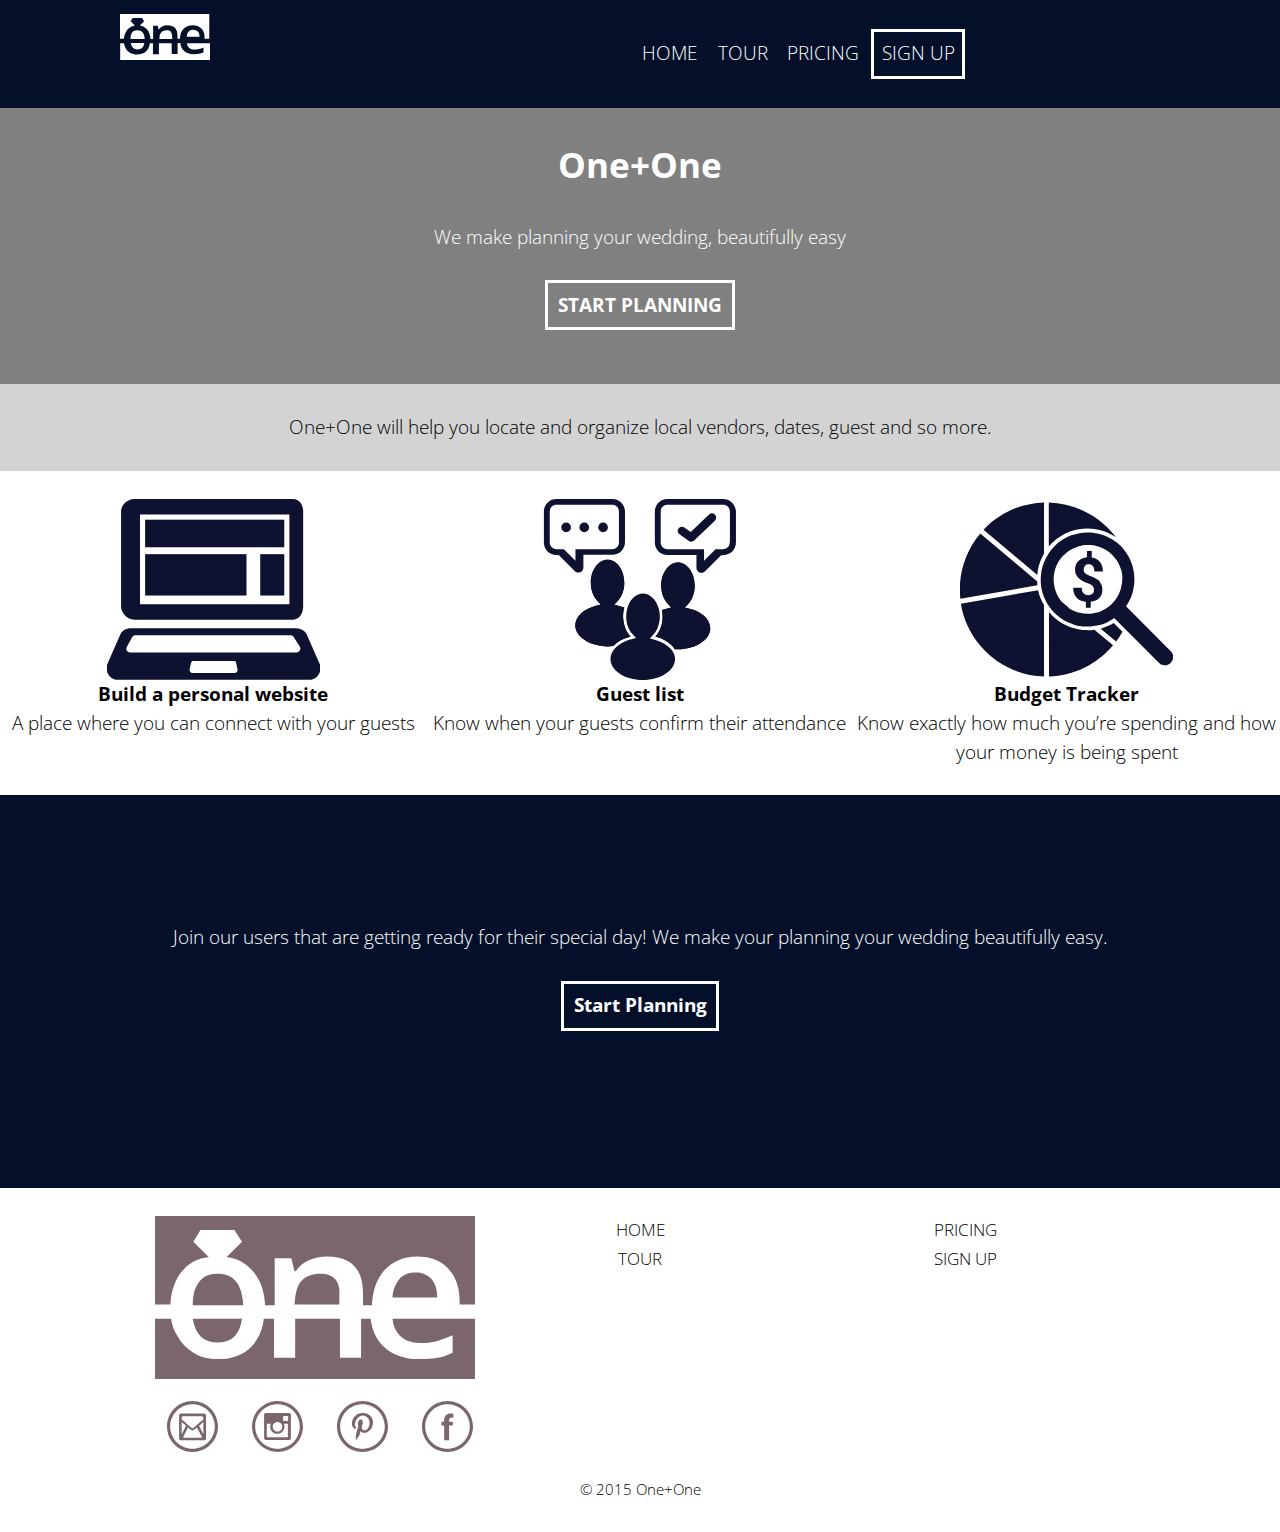
<file: index.html>
<!DOCTYPE html>
<html lang="en-ca">
<head>
	<link href="css/modules.css" rel="stylesheet">
	<link href="css/grid.css" rel="stylesheet">
	<link href="css/main.css" rel="stylesheet">
	<link href="css/type.css" rel="stylesheet">
	<link href='https://fonts.googleapis.com/css?family=Open+Sans:300,800italic,800,700italic,700,600italic,600,400italic,400,300italic' rel='stylesheet' type='text/css'>
	<link href='https://fonts.googleapis.com/css?family=Merriweather' rel='stylesheet' type='text/css'>
  <meta charset="utf-8">
  <meta name="handheldfriendly" content="true">
  <meta name="mobile" content="true">
  <meta name="handheldfriendly" content="true">
  <title>One+One</title>
 </head>
<body>

<header class="grid">

		<div class="unit xs-1 s-1-4 m-1 l-1 header-logo pad-t-1-2 middle">
			<img src="logo-icons/logo-white.svg">
		</div>


	<div class="unit xs-1 s-3-4 m-3-4 l-3-4 pad-t">
		<nav class="push list-group list-group--inline">
			<li class="gutter-1-4"><a href="index.html">Home</a></li>
			<li class="gutter-1-4"><a href="tour.html">Tour</a></li>
			<li class="gutter-1-4"><a href="pricing.html">Pricing </a></li>
			<li class="btn gutter-1-4"><a href="signup.html">Sign up</a> </li>
		</nav>
	</div>

</header>

<div class="grid banner-img">
	<div class="unit xs-1 s-1 m-1 l-1 island">
		<h1 class="">One+One</h1>
		<p>We make planning your wedding, beautifully easy</p>
		<a class="btn" href="#">START PLANNING</a>
	</div>
</div>

</div>

<div class="grid">
	<div class="unit xs-1 s-1 m-1 l-1 text-center gutter-1-2 pad-t light-grey">
		<p>One+One will help you locate and organize local vendors, dates, guest and so more.</p>
	</div>
</div>


<div class="pad-t">
<div class="grid bucket">
	<div class="unit xs-1 s-1 m-1-3 l-3">
		<img class="unit xs-1-2 center" src="logo-icons/website.svg">
		<p class="push-0 bold">Build a personal website</p>
		<p>A place where you can connect with your guests</p>
	</div>


	<div class="unit xs-1 s-1 m-1-3 l-3">
		<img class="unit xs-1-2 center" src="logo-icons/guest.svg">
		<p class="push-0 bold">Guest list</p>
		<p>Know when your guests confirm their attendance</p>
	</div>



	<div class="unit xs-1 s-1 m-1-3 l-3">
		<img class="unit xs-1-2 center" src="logo-icons/budget.svg">
		<p class="push-0 bold">Budget Tracker</p>
		<p>Know exactly how much you’re spending and how your money is being spent</p>
	</div>
</div>




<div class="grid pre-footer">
	<div class="unit xs-1 s-1 m-1 l-1">
		<p>Join our users that are getting ready for their special day! We make your planning your wedding beautifully easy.</p>
		<p class="btn">Start Planning</p>
	</div>
</div>

<div class="grid footer">
	<div class="unit xs-1 s-1 m-1 l-1">

		<div class="unit xs-1-3 s-1-4 pad-t ">
			<img src="logo-icons/logo.svg">
		</div>

		<div class="unit xs-1-4 s-1-3 m-1-4 l-1-4">
				<ul class="list-group milli pad-t">
					<li><a href="index.html">Home</li></a>
					<li><a href="tour.html">Tour</li></a>
				</ul>
		</div>

		<div class="unit xs-1-4 s-1-3 m-1-4 l-1-4">
				<ul class="list-group milli pad-t">
					<li><a href="pricing.html">Pricing</li></a>
					<li><a href="signup.html">Sign up</li></a>
				</ul>
		</div>

<div class="grid footer">
	<div class="unit xs-1 s-1 m-1 l-1-2">

		<div class="unit xs-1-4 s-1-4 m-1-4 l-1-4 island-1-2 logo ">
			<img src="logo-icons/mail.svg">
		</div>

		<div class="unit xs-1-4 s-1-4 m-1-4 l-1-4  island-1-2 logo">
			<img src="logo-icons/insta.svg">
		</div>

		<div class="unit xs-1-4 s-1-4 m-1-4 l-1-4 island-1-2 logo">
			<img src="logo-icons/pinterest.svg">
		</div>

		<div class="unit xs-1-4 s-1-4 m-1-4 l-1-4 island-1-2 logo">
			<img src="logo-icons/fb.svg">
		</div>

	</div>
</div>


<div class="grid">

	<div class="unit xs-1 s-1 m-1 l-1 copyright micro">
		<p>© 2015 One+One</p>
	</div>

</div>



</body>
</html>
</file>
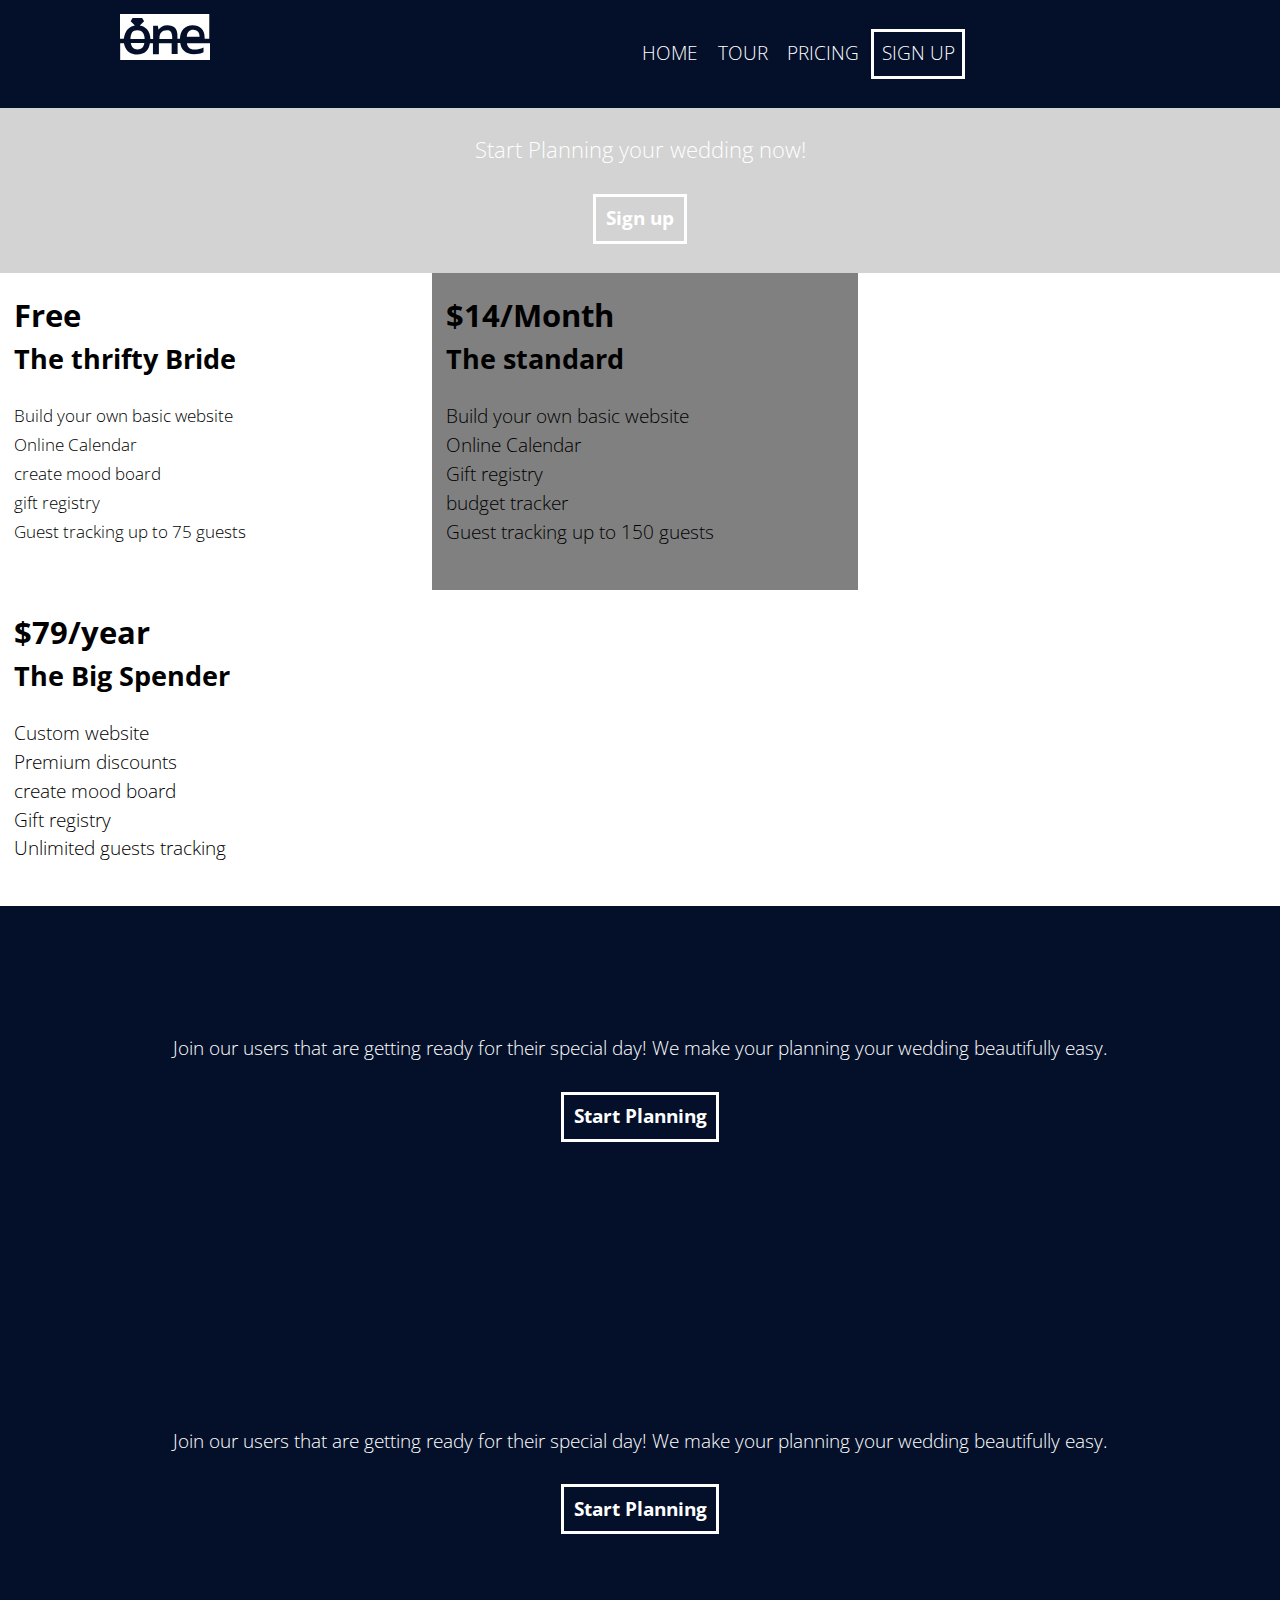
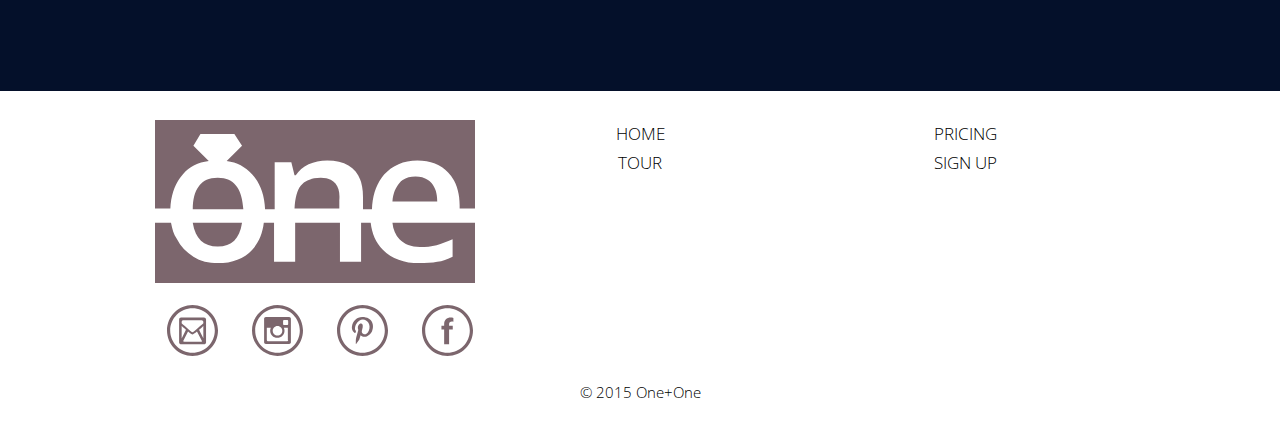
<file: pricing.html>
<!DOCTYPE html>
<html lang="en-ca">
<head>
	<link href="css/modules.css" rel="stylesheet">
	<link href="css/grid.css" rel="stylesheet">
	<link href="css/main.css" rel="stylesheet">
	<link href="css/type.css" rel="stylesheet">
	<link href='https://fonts.googleapis.com/css?family=Open+Sans:300,800italic,800,700italic,700,600italic,600,400italic,400,300italic' rel='stylesheet' type='text/css'>
	<link href='https://fonts.googleapis.com/css?family=Merriweather' rel='stylesheet' type='text/css'>
  <meta charset="utf-8">
  <meta name="handheldfriendly" content="true">
  <meta name="mobile" content="true">
  <meta name="handheldfriendly" content="true">
  <title>One+One</title>
 </head>
<body>

<header class="grid">

		<div class="unit xs-1 s-1-4 m-1 l-1 header-logo pad-t-1-2 middle">
			<img src="logo-icons/logo-white.svg">
		</div>


	<div class="unit xs-1 s-3-4 m-3-4 l-3-4 pad-t">
		<nav class="push list-group list-group--inline">
			<li class="gutter-1-4"><a href="index.html">Home</a></li>
			<li class="gutter-1-4"><a href="tour.html">Tour</a></li>
			<li class="gutter-1-4"><a href="pricing.html">Pricing </a></li>
			<li class="btn gutter-1-4"><a href="signup.html">Sign up</a> </li>
		</nav>
	</div>

</header>


<div class="grid light-grey banner-img">

	<div class="unit xs-1 s-1 m-1 l-1 pad-t">
		<p class="mega">Start Planning your wedding now!</p>
		<p class="btn">Sign up</p>
	</div>

</div>

	<div class="unit island-1-2 xs-1 s-1 m-1-3 l-1-3">

		<h2 class="push-0">Free</h2>
		<h3>The thrifty Bride</h3>

		<ul class="list-group milli">
			<li>Build your own basic website</li>
			<li>Online Calendar</li>
			<li>create mood board</li>
			<li>gift registry</li>
			<li>Guest tracking up to 75 guests</li>
		</ul>

	</div>
</div>


	<div class="unit island-1-2 xs-1 s-1 m-1-3 l-1-3 grey">

			<h2 class="push-0">$14/Month</h2>
			<h3>The standard</h3>

		<ul class="list-group">
			<li>Build your own basic website</li>
			<li>Online Calendar</li>
			<li>Gift registry</li>
			<li>budget tracker</li>
			<li>Guest tracking up to 150 guests</li>
		</ul>

	</div>
</div>


	<div class="unit island-1-2 xs-1 s-1 m-1-3 l-1-3">
		<h2 class="push-0">$79/year</h2>
		<h3>The Big Spender</h3>

		<ul class="list-group">
			<li>Custom website</li>
			<li>Premium discounts</li>
			<li>create mood board</li>
			<li>Gift registry</li>
			<li>Unlimited guests tracking</li>
		</ul>

	</div>
</div>

<div class="grid pre-footer">
	<div class="unit xs-1 s-1 m-1 l-1">
		<p>Join our users that are getting ready for their special day! We make your planning your wedding beautifully easy.</p>
		<p class="btn">Start Planning</p>
	</div>
</div>

<div class="grid pre-footer">
	<div class="unit xs-1 s-1 m-1 l-1">
		<p>Join our users that are getting ready for their special day! We make your planning your wedding beautifully easy.</p>
		<p class="btn">Start Planning</p>
	</div>
</div>

<div class="grid footer">
	<div class="unit xs-1 s-1 m-1 l-1">

		<div class="unit xs-1-3 s-1-4 pad-t ">
			<img src="logo-icons/logo.svg">
		</div>

		<div class="unit xs-1-4 s-1-3 m-1-4 l-1-4">
				<ul class="list-group milli pad-t">
					<li><a href="index.html">Home</li></a>
					<li><a href="tour.html">Tour</li></a>
				</ul>
		</div>

		<div class="unit xs-1-4 s-1-3 m-1-4 l-1-4">
				<ul class="list-group milli pad-t">
					<li><a href="pricing.html">Pricing</li></a>
					<li><a href="signup.html">Sign up</li></a>
				</ul>
		</div>

<div class="grid footer">
	<div class="unit xs-1 s-1 m-1 l-1-2">

		<div class="unit xs-1-4 s-1-4 m-1-4 l-1-4 island-1-2 logo ">
			<img src="logo-icons/mail.svg">
		</div>

		<div class="unit xs-1-4 s-1-4 m-1-4 l-1-4  island-1-2 logo">
			<img src="logo-icons/insta.svg">
		</div>

		<div class="unit xs-1-4 s-1-4 m-1-4 l-1-4 island-1-2 logo">
			<img src="logo-icons/pinterest.svg">
		</div>

		<div class="unit xs-1-4 s-1-4 m-1-4 l-1-4 island-1-2 logo">
			<img src="logo-icons/fb.svg">
		</div>

	</div>
</div>


<div class="grid">

	<div class="unit xs-1 s-1 m-1 l-1 copyright micro">
		<p>© 2015 One+One</p>
	</div>

</div>

</body>
</html>
</file>
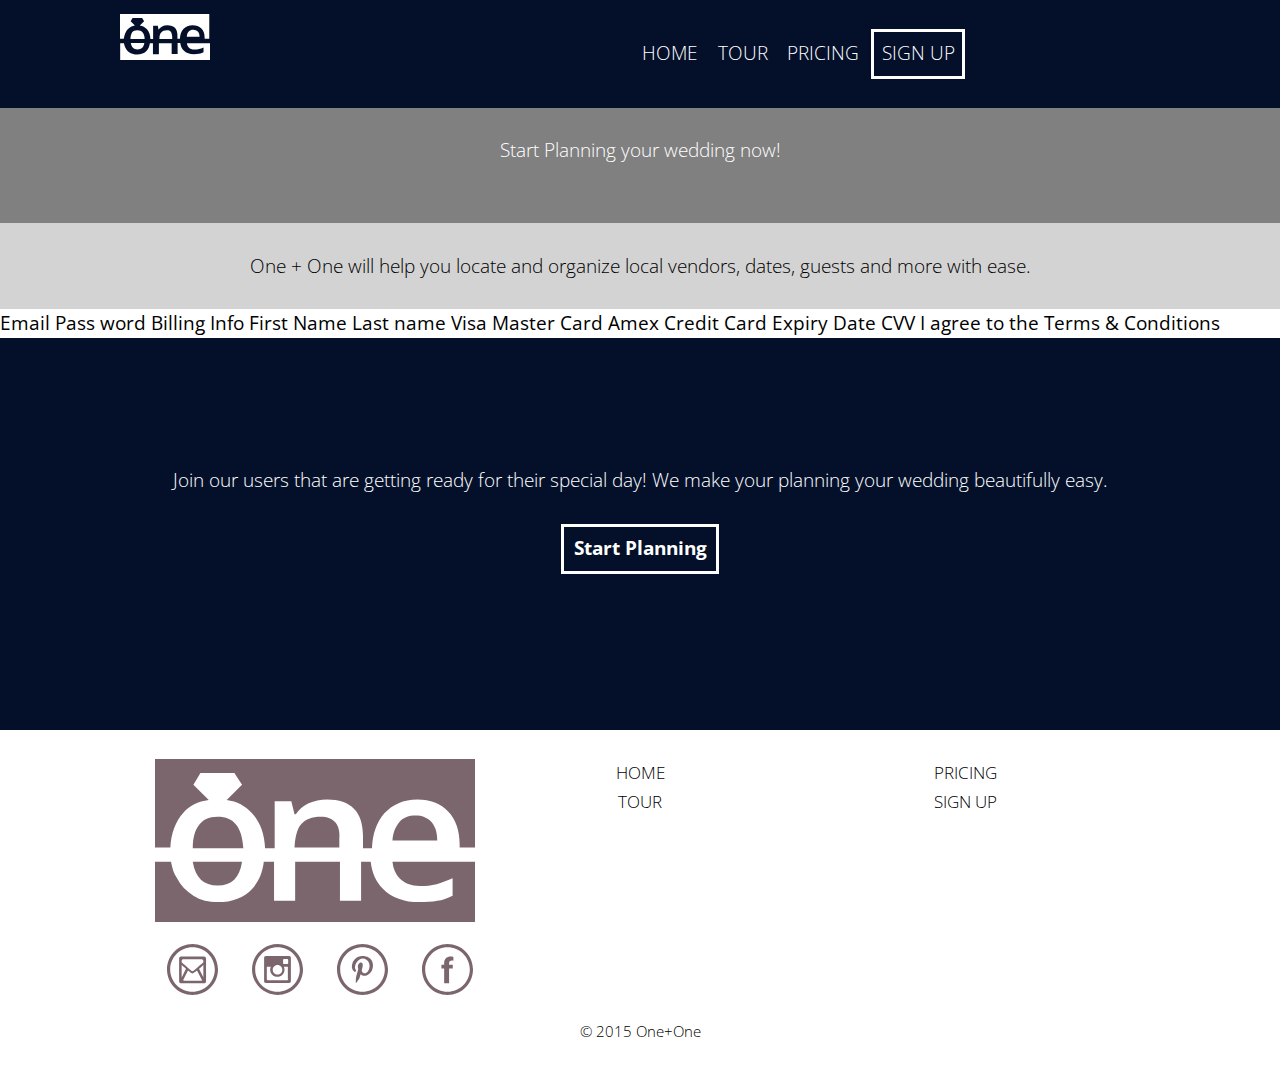
<file: signup.html>
<!DOCTYPE html>
<html lang="en-ca">
<head>
	<link href="css/modules.css" rel="stylesheet">
	<link href="css/grid.css" rel="stylesheet">
	<link href="css/main.css" rel="stylesheet">
	<link href="css/type.css" rel="stylesheet">
	<link href='https://fonts.googleapis.com/css?family=Open+Sans:300,800italic,800,700italic,700,600italic,600,400italic,400,300italic' rel='stylesheet' type='text/css'>
	<link href='https://fonts.googleapis.com/css?family=Merriweather' rel='stylesheet' type='text/css'>
  <meta charset="utf-8">
  <meta name="handheldfriendly" content="true">
  <meta name="mobile" content="true">
  <meta name="handheldfriendly" content="true">
  <title>One+One</title>
 </head>
<body>

<header class="grid">

		<div class="unit xs-1 s-1-4 m-1 l-1 header-logo pad-t-1-2 middle">
			<img src="logo-icons/logo-white.svg">
		</div>


	<div class="unit xs-1 s-3-4 m-3-4 l-3-4 pad-t">
		<nav class="push list-group list-group--inline">
			<li class="gutter-1-4"><a href="index.html">Home</a></li>
			<li class="gutter-1-4"><a href="tour.html">Tour</a></li>
			<li class="gutter-1-4"><a href="pricing.html">Pricing </a></li>
			<li class="btn gutter-1-4"><a href="signup.html">Sign up</a> </li>
		</nav>
	</div>

</header>

<div class="grid banner-img">
	<div class="unit xs-1 s-1 m-1 l-1 text-center island">
		<p>Start Planning your wedding now!</p>
	</div>
</div>

<div class="grid">
	<div class="unit xs-1 s-1 m-1 l-1 text-center gutter-1-2 pad-t light-grey">
		<p>One + One will help you locate and organize local vendors, dates, guests and more with ease.</p>
	</div>
</div>

Email
Pass word

Billing Info
First Name
Last name
Visa Master Card Amex
Credit Card
Expiry Date CVV
I agree to the Terms & Conditions



<div class="grid pre-footer">
	<div class="unit xs-1 s-1 m-1 l-1">
		<p>Join our users that are getting ready for their special day! We make your planning your wedding beautifully easy.</p>
		<p class="btn">Start Planning</p>
	</div>
</div>

<div class="grid footer">
	<div class="unit xs-1 s-1 m-1 l-1">

		<div class="unit xs-1-3 s-1-4 pad-t ">
			<img src="logo-icons/logo.svg">
		</div>

		<div class="unit xs-1-4 s-1-3 m-1-4 l-1-4">
				<ul class="list-group milli pad-t">
					<li><a href="index.html">Home</li></a>
					<li><a href="tour.html">Tour</li></a>
				</ul>
		</div>

		<div class="unit xs-1-4 s-1-3 m-1-4 l-1-4">
				<ul class="list-group milli pad-t">
					<li><a href="pricing.html">Pricing</li></a>
					<li><a href="signup.html">Sign up</li></a>
				</ul>
		</div>

<div class="grid footer">
	<div class="unit xs-1 s-1 m-1 l-1-2">

		<div class="unit xs-1-4 s-1-4 m-1-4 l-1-4 island-1-2 logo ">
			<img src="logo-icons/mail.svg">
		</div>

		<div class="unit xs-1-4 s-1-4 m-1-4 l-1-4  island-1-2 logo">
			<img src="logo-icons/insta.svg">
		</div>

		<div class="unit xs-1-4 s-1-4 m-1-4 l-1-4 island-1-2 logo">
			<img src="logo-icons/pinterest.svg">
		</div>

		<div class="unit xs-1-4 s-1-4 m-1-4 l-1-4 island-1-2 logo">
			<img src="logo-icons/fb.svg">
		</div>

	</div>
</div>


<div class="grid">

	<div class="unit xs-1 s-1 m-1 l-1 copyright micro">
		<p>© 2015 One+One</p>
	</div>

</div>

</body>
</html>
</file>
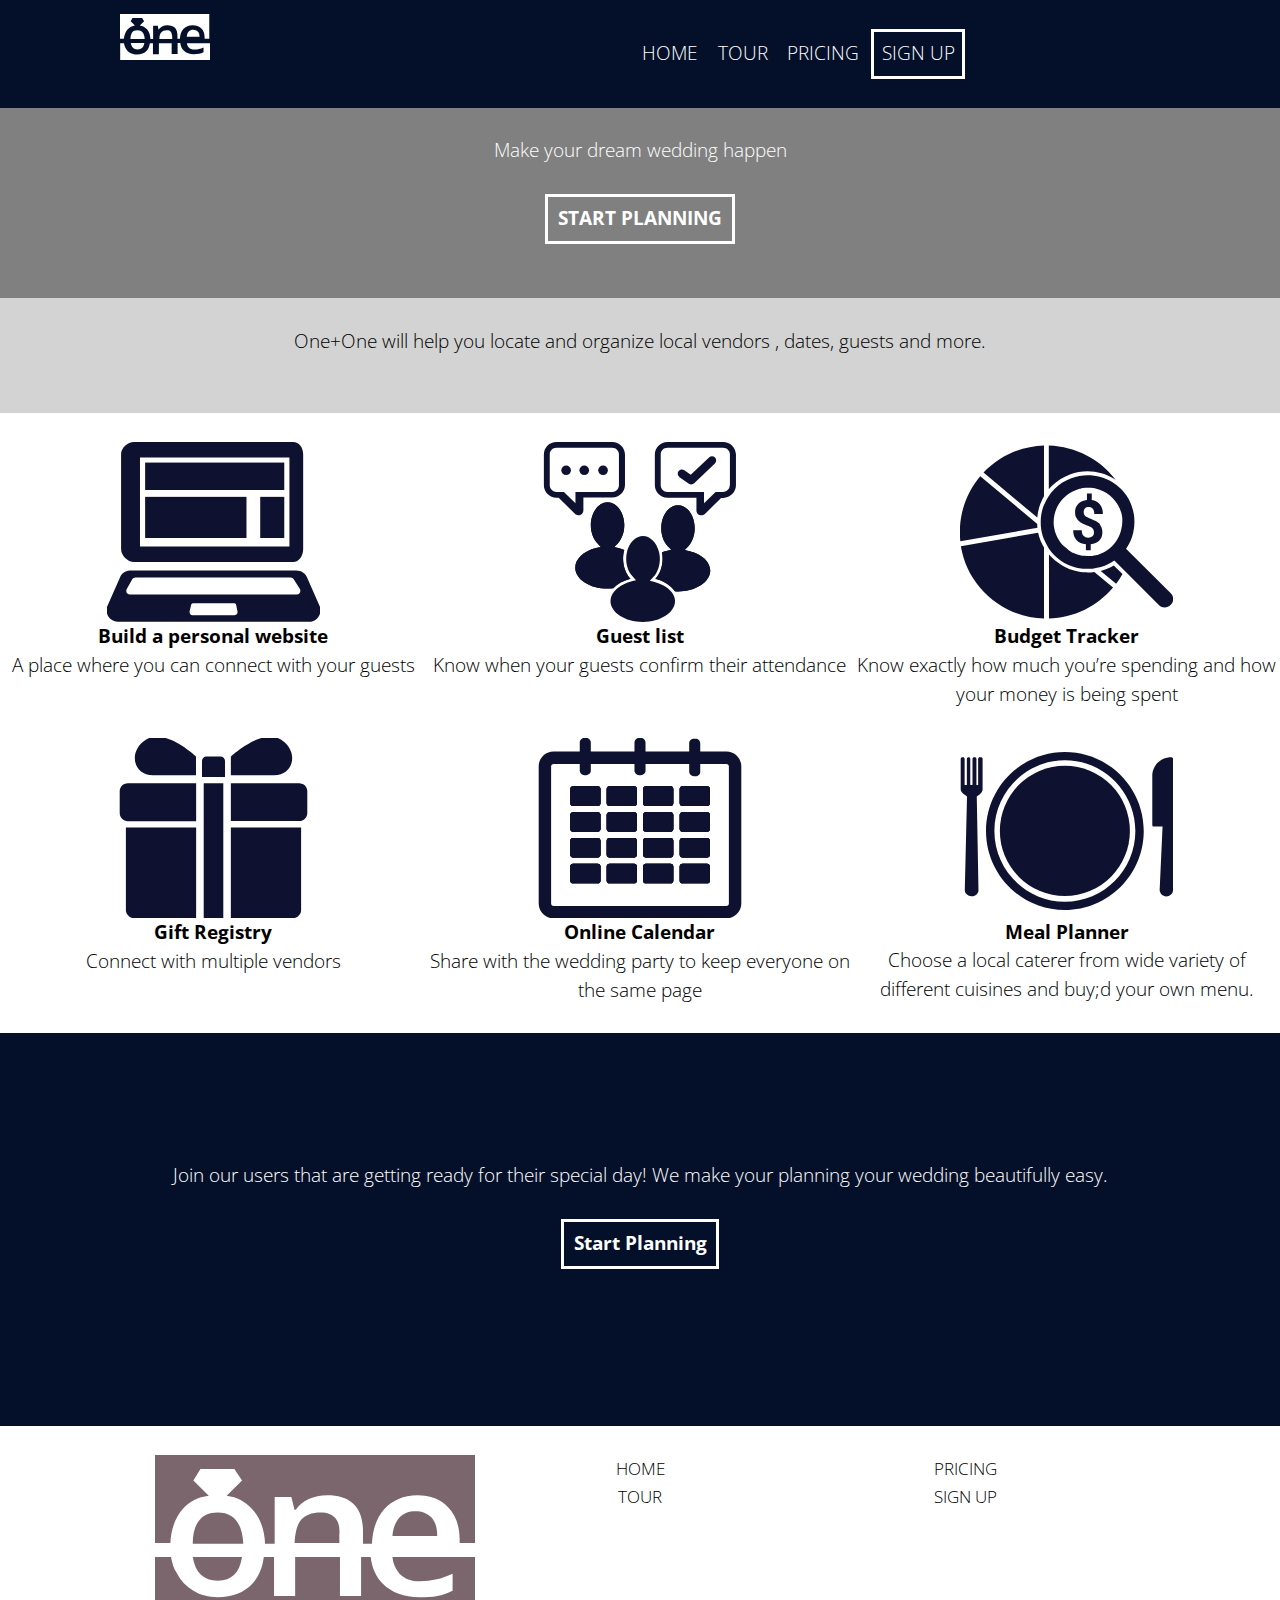
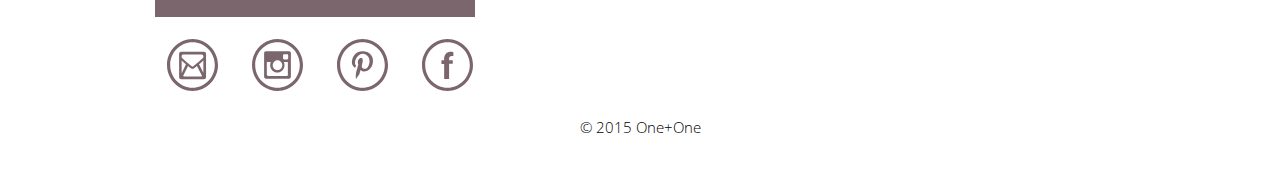
<file: tour.html>
<!DOCTYPE html>
<html lang="en-ca">
<head>
	<link href="css/modules.css" rel="stylesheet">
	<link href="css/grid.css" rel="stylesheet">
	<link href="css/main.css" rel="stylesheet">
	<link href="css/type.css" rel="stylesheet">
	<link href='https://fonts.googleapis.com/css?family=Open+Sans:300,800italic,800,700italic,700,600italic,600,400italic,400,300italic' rel='stylesheet' type='text/css'>
	<link href='https://fonts.googleapis.com/css?family=Merriweather' rel='stylesheet' type='text/css'>
  <meta charset="utf-8">
  <meta name="handheldfriendly" content="true">
  <meta name="mobile" content="true">
  <meta name="handheldfriendly" content="true">
  <title>One+One</title>
 </head>
<body>

<header class="grid">

		<div class="unit xs-1 s-1-4 m-1 l-1 header-logo pad-t-1-2 middle">
			<img src="logo-icons/logo-white.svg">
		</div>


	<div class="unit xs-1 s-3-4 m-3-4 l-3-4 pad-t">
		<nav class="push list-group list-group--inline">
			<li class="gutter-1-4"><a href="index.html">Home</a></li>
			<li class="gutter-1-4"><a href="tour.html">Tour</a></li>
			<li class="gutter-1-4"><a href="pricing.html">Pricing </a></li>
			<li class="btn gutter-1-4"><a href="signup.html">Sign up</a> </li>
		</nav>
	</div>

</header>


<div class="grid banner-img">
	<div class="unit xs-1 s-1 m-1 l-1 island">
		<p>Make your dream wedding happen</p>
		<a class="btn" href="#">START PLANNING</a>
	</div>
</div>

<div class="grid">
	<div class="unit xs-1 s-1 m-1 l-1 text-center island light-grey">
		<p>One+One will help you locate and organize local vendors , dates, guests and more. </p>
	</div>
</div>

<div class="pad-t">
<div class="grid bucket">
	<div class="unit xs-1 s-1 m-1-3 l-3">
		<img class="unit xs-1-2 center" src="logo-icons/website.svg">
		<p class="push-0 bold">Build a personal website</p>
		<p>A place where you can connect with your guests</p>
	</div>


	<div class="unit xs-1 s-1 m-1-3 l-3">
		<img class="unit xs-1-2 center" src="logo-icons/guest.svg">
		<p class="push-0 bold">Guest list</p>
		<p>Know when your guests confirm their attendance</p>
	</div>



	<div class="unit xs-1 s-1 m-1-3 l-3">
		<img class="unit xs-1-2 center" src="logo-icons/budget.svg">
		<p class="push-0 bold">Budget Tracker</p>
		<p>Know exactly how much you’re spending and how your money is being spent</p>
	</div>
</div>



<div class="grid bucket">
	<div class="unit xs-1 s-1 m-1-3 l-3">
		<img class="unit xs-1-2 center" src="logo-icons/gift.svg">
		<p class="push-0 bold">Gift Registry</p>
		<p>Connect with multiple vendors</p>
	</div>



	<div class="unit xs-1 s-1 m-1-3 l-3">
		<img class="unit xs-1-2 center" src="logo-icons/calender.svg">
		<p class="push-0 bold">Online Calendar</p>
		<p>Share with the wedding party to keep everyone on the same page</p>
	</div>



	<div class="unit xs-1 s-1 m-1-3 l-3">
		<img class="unit xs-1-2 center" src="logo-icons/meal.svg">
		<p class="push-0 bold">Meal Planner</p>
		<p>Choose a local caterer from wide variety of different cuisines and buy;d your own menu.</p>
	</div>

</div>
</div>

<div class="grid pre-footer">
	<div class="unit xs-1 s-1 m-1 l-1">
		<p>Join our users that are getting ready for their special day! We make your planning your wedding beautifully easy.</p>
		<p class="btn">Start Planning</p>
	</div>
</div>

<div class="grid footer">
	<div class="unit xs-1 s-1 m-1 l-1">

		<div class="unit xs-1-3 s-1-4 pad-t ">
			<img src="logo-icons/logo.svg">
		</div>

		<div class="unit xs-1-4 s-1-3 m-1-4 l-1-4">
				<ul class="list-group milli pad-t">
					<li><a href="index.html">Home</li></a>
					<li><a href="tour.html">Tour</li></a>
				</ul>
		</div>

		<div class="unit xs-1-4 s-1-3 m-1-4 l-1-4">
				<ul class="list-group milli pad-t">
					<li><a href="pricing.html">Pricing</li></a>
					<li><a href="signup.html">Sign up</li></a>
				</ul>
		</div>

<div class="grid footer">
	<div class="unit xs-1 s-1 m-1 l-1-2">

		<div class="unit xs-1-4 s-1-4 m-1-4 l-1-4 island-1-2 logo ">
			<img src="logo-icons/mail.svg">
		</div>

		<div class="unit xs-1-4 s-1-4 m-1-4 l-1-4  island-1-2 logo">
			<img src="logo-icons/insta.svg">
		</div>

		<div class="unit xs-1-4 s-1-4 m-1-4 l-1-4 island-1-2 logo">
			<img src="logo-icons/pinterest.svg">
		</div>

		<div class="unit xs-1-4 s-1-4 m-1-4 l-1-4 island-1-2 logo">
			<img src="logo-icons/fb.svg">
		</div>

	</div>
</div>


<div class="grid">

	<div class="unit xs-1 s-1 m-1 l-1 copyright micro">
		<p>© 2015 One+One</p>
	</div>

</div>

</body>
</html>
</file>
<file: css/modules.css>
/*!
 * Modulifier || Code released under the UNLICENSE
 * Code under other copyrights & licenses listed below.
 * http://modulifier.web-dev.tools/#responsive;images;list-group;embed;media-object;icons;hidden;positioning;buttons;forms;accessibility;print
 */

@-moz-viewport { width: device-width; scale: 1; }
@-ms-viewport { width: device-width; scale: 1; }
@-o-viewport { width: device-width; scale: 1; }
@-webkit-viewport { width: device-width; scale: 1; }
@viewport { width: device-width; scale: 1; }

html {
  box-sizing: border-box;
  -moz-text-size-adjust: 100%;
  -ms-text-size-adjust: 100%;
  -webkit-text-size-adjust: 100%;
  text-size-adjust: 100%;
}

*, *::before, *::after {
  box-sizing: inherit;
}

body {
  margin: 0;
}

article, aside, details, figcaption, figure,
footer, header, main, menu, nav, section, summary {
  display: block;
}

audio, canvas, progress, video {
  display: inline-block;
  vertical-align: baseline;
}

template {
  display: none;
}

img {
  border: 0;
}

.img-flex {
  display: block;
  width: 100%;
}

svg:not(:root) {
  overflow: hidden;
}

svg {
  fill: currentColor;
  stroke: currentColor;
}

.image-replacement, .ir {
  overflow: hidden;
  direction: ltr;
  text-align: left;
  text-indent: 100%;
  white-space: nowrap;
}

.list-group {
  padding-left: 0;
  list-style-type: none;
}

.list-group > dd {
  margin-left: 0;
}

.list-group--inline::before,
.list-group--inline::after {
  content: "";
  display: table;
}

.list-group--inline::after {
  clear: both;
}

.list-group--inline > li {
  display: inline-block;
}

.list-group--inline > dt {
  clear: left;
  float: left;
  width: 11em;
}

.list-group--inline > dd {
  float: left;
  min-width: 12em;
}

.embed {
  margin-left: 0;
  margin-right: 0;
  overflow: hidden;
  position: relative;
  width: 100%;
}

.embed--1by1 {
  padding-top: 100%; /* Square */
}

.embed--4by3 {
  padding-top: 75%; /* Traditional TV/computer screens */
}

.embed--iso216 {
  padding-top: 70.92%; /* A-standard paper sizes */
}

.embed--3by2 {
  padding-top: 66.6%; /* Classic 35 mm film & most digital photos, landscape */
}

.embed--2by3 {
  padding-top: 150%; /* Classic 35 mm film & most digital photos, portrait */
}

.embed--golden {
  padding-top: 61.8%; /* The Golden Ratio */
}

.embed--16by9 {
  padding-top: 56.25%; /* HD TV */
}

.embed--185by100 {
  padding-top: 54.05%; /* Common widescreen cinema */
}

.embed--24by10 {
  padding-top: 41.667%; /* Widescreen cinema: 2.4:1 */;
}

.embed--3by1 {
  padding-top: 33.3333%; /* Panorama photos */
}

.embed--4by1 {
  padding-top: 25%; /* Polyvision */
}

.embed__item {
  height: 100%;
  left: 0;
  position: absolute;
  top: 0;
  width: 100%;
}

.media {
  overflow: hidden;
}

.media__img {
  float: left;
}

.media__img--reversed {
  float: right;
}

.media__img--stacked {
  float: none;
}

.media__body {
  overflow: hidden;
  min-width: 12em; /* Slightly less than 200px, responsiveness built in */
}

.icon {
  display: inline-block;
  position: relative;
  background: transparent none no-repeat center center;
  background-size: contain;
  vertical-align: middle;
}

.i--16 {
  height: 16px;
  width: 16px;
}

.i--18 {
  height: 18px;
  width: 18px;
}

.i--24 {
  height: 24px;
  width: 24px;
}

.i--32 {
  height: 32px;
  width: 32px;
}

.i--48 {
  height: 48px;
  width: 48px;
}

.i--64 {
  height: 64px;
  width: 64px;
}

.icon svg {
  left: 0;
  height: 100%;
  position: absolute;
  top: 0;
  width: 100%;
}

.icon-label {
  vertical-align: middle;
}

.icon-link, .icon-link:hover {
  text-decoration: none;
}

[hidden], .hidden {
  display: none;
  visibility: hidden;
}

.visually-hidden {
  height: 1px;
  margin: -1px;
  overflow: hidden;
  padding: 0;
  position: absolute;
  width: 1px;
  border: 0;
  clip: rect(0 0 0 0);
}

.visually-hidden.focusable:active, .visually-hidden.focusable:focus {
  height: auto;
  margin: 0;
  overflow: visible;
  position: static;
  width: auto;
  clip: auto;
}

.invisible {
  visibility: hidden;
}

.truncate {
  max-width: 100%;
  overflow: hidden;
  width: 100%;
  text-overflow: ellipsis;
  white-space: nowrap;
}

.scrollable {
  max-width: 100%;
  overflow-x: auto;
  overflow-y: hidden;
  -webkit-overflow-scrolling: touch;
}

.center {
  margin-left: auto;
  margin-right: auto;
}

.clearfix::before, .clearfix::after {
  content: "";
  display: table;
}

.clearfix::after {
  clear: both;
}

.left {
  float: left;
}

.right {
  float: right;
}

.inline {
  display: inline;
}

.block {
  display: block;
}

.inline-block, .ib {
  display: inline-block;
}

.valign-top {
  vertical-align: top;
}

.valign-bottom {
  vertical-align: bottom;
}

.valign-middle {
  vertical-align: middle;
}

.fixed {
  position: fixed;
}

.relative {
  position: relative;
}

.absolute {
  position: absolute;
}

.static {
  position: static;
}

.zindex-1 {
  z-index: 1;
}

.zindex-2 {
  z-index: 2;
}

.zindex-3 {
  z-index: 3;
}

.pin-top-left, .pin-tl {
  top: 0;
  left: 0;
}

.pin-top-right, .pin-tr {
  top: 0;
  right: 0;
}

.pin-bottom-left, .pin-bl {
  bottom: 0;
  left: 0;
}

.pin-bottom-right, .pin-br {
  bottom: 0;
  right: 0;
}

.width-quarter, .w-1-4 {
  width: 25%;
}

.width-half, .w-1-2 {
  width: 50%;
}

.width-full, .w-1 {
  width: 100%;
}

.link-box {
  display: block;
  text-decoration: none;
}

.btn {
  display: inline-block;
  padding: 0.375em 0.5em 0.42em;
  border: 3px;
  border-style: solid;
  color: #fff;
  text-decoration: none;
  font-weight: 700;
}

.btn:hover {
  color: #848484;
}

.btn--light {
  background-color: #e2e2e2;
  color: #000;
}

.btn--light:hover {
  background-color: #666;
  color: #fff;
}

.btn--ghost {
  background-color: transparent;
  border: 3px solid #333;
  color: #000;
}

.btn--ghost:hover {
  border-color: #000;
}

label, .label-block {
  display: block;
  cursor: pointer;
}

input[type="checkbox"] + label,
input[type="radio"] + label,
.label-inline {
  display: inline-block;
}

/*!
 * (c) Nicolas Gallagher and Jonathan Neal of Normalize.css || MIT License
 *     https://necolas.github.io/normalize.css/
 */

button, input, optgroup, select, textarea {
  color: inherit;
  font: inherit;
  margin: 0;
}

button {
  overflow: visible;
}

button,
select {
  text-transform: none;
}

button,
html input[type="button"],
input[type="reset"],
input[type="submit"] {
  -webkit-appearance: button;
  cursor: pointer;
}

button[disabled],
html input[disabled] {
  cursor: default;
}

button::-moz-focus-inner,
input::-moz-focus-inner {
  border: 0;
  padding: 0;
}

input[type="checkbox"],
input[type="radio"] {
  padding: 0;
}

input[type="number"]::-webkit-inner-spin-button,
input[type="number"]::-webkit-outer-spin-button {
  height: auto;
}

input[type="search"] {
  -webkit-appearance: textfield;
}

input[type="search"]::-webkit-search-cancel-button,
input[type="search"]::-webkit-search-decoration {
  -webkit-appearance: none;
}

fieldset {
  border: 1px solid;
}

legend {
  border: 0;
  padding: 0;
}

textarea {
  overflow: auto;
}

optgroup {
  font-weight: bold;
}

/*! End Normalize.css code */

a:hover, a:active {
  outline: none;
}

a:focus, [tabindex="0"]:focus,
input:focus, textarea:focus, button:focus {
  outline: 3px solid #000;
  outline-offset: 3px;
}

.skip-links {
  margin: 0;
  padding: 0;
  list-style-type: none;
}

.skip-links a {
  padding: 0.5em 0.75em;
  position: absolute;
  top: -3em;
  z-index: 10000; /* To make sure they're always on top */
  background-color: #000;
  color: #fff;
  font-size: 1.125rem;
  font-weight: bold;
  text-decoration: none;
}

.skip-links a:focus {
  top: 0;
}

.print-only {
  display: none;
  visibility: hidden;
}

@media print {

  .no-print {
    display: none;
    visibility: hidden;
  }

  .print-only {
    display: block;
    visibility: visible;
  }

  /*!
   * (c) HTML5 Boilerplate || MIT License
   *     https://html5boilerplate.com/
   */

  *, *:before, *:after, *:first-letter, *:first-line {
    background: none transparent !important;
    color: #000 !important;
    box-shadow: none !important;
    text-shadow: none !important;
  }

  a, a:visited {
    text-decoration: underline;
  }

  a[href]:after {
    content: " (" attr(href) ")";
  }

  abbr[title]:after {
    content: " (" attr(title) ")";
  }

  a[href^="#"]:after,
  a[href^="javascript:"]:after {
    content: "";
  }

  pre, blockquote {
    page-break-inside: avoid;
  }

  thead {
    display: table-header-group;
  }

  tr, img {
    page-break-inside: avoid;
  }

  p, h1, h2, h3, h4, h5, h6 {
    orphans: 3;
    widows: 3;
  }

  h1, h2, h3, h4, h5, h6 {
    page-break-after: avoid;
  }

  /*! End HTML5 Boilerplate code */
}
</file>
<file: css/grid.css>
/*
  Gridifier || Code released under the UNLICENSE
  http://gridifier.web-dev.tools/#xs,4,0,0,0;s,4,25,0,0;m,4,38,1,1;l,4,60,1,1
*/

.grid {
  margin: 0;
  padding: 0;
  letter-spacing: -0.31em;
  text-rendering: optimizespeed;
  display: -webkit-flex;
  -webkit-flex-flow: row wrap;
  display: -ms-flexbox;
  -ms-flex-flow: row wrap;
  display: flex;
  flex-flow: row wrap;
}

.grid-bottom {
  -webkit-align-items: flex-end;
  -ms-align-items: flex-end;
  align-items: flex-end;
}

.grid-middle {
  -webkit-align-items: center;
  -ms-align-items: center;
  align-items: center;
}

.grid-stretch {
  -webkit-align-items: stretch;
  -ms-align-items: stretch;
  align-items: stretch;
}

.opera-only :-o-prefocus, .grid {
  word-spacing: -0.43em;
}

.unit {
  letter-spacing: normal;
  text-rendering: auto;
  vertical-align: top;
  word-spacing: normal;
  display: inline-block;
  visibility: visible;
}

.grid-bottom .unit {
  vertical-align: bottom;
}

.grid-middle .unit {
  vertical-align: middle;
}

[class*="unit-push-"],
[class*="unit-pull-"] {
  position: relative;
}

.unit-xs-hidden {
  display: none;
  visibility: hidden;
}

.unit-xs-centered {
  margin: 0 auto;
}

.unit-xs-1, .xs-1 {
  display: block;
  visibility: visible;
  width: 100%;
}

.unit-xs-1-2, .xs-1-2 {
  width: 50.0000%;
}

.unit-xs-1-3, .xs-1-3 {
  width: 33.3333%;
}

.unit-xs-2-3, .xs-2-3 {
  width: 66.6667%;
}

.unit-xs-1-4, .xs-1-4 {
  width: 25.0000%;
}

.unit-xs-3-4, .xs-3-4 {
  width: 75.0000%;
}

.unit-xs-1-2,.xs-1-2,.unit-xs-1-3,.xs-1-3,.unit-xs-2-3,.xs-2-3,.unit-xs-1-4,.xs-1-4,.unit-xs-3-4,.xs-3-4 {
  display: inline-block;
  visibility: visible;
}

@media only screen and (min-width: 25em) {

.unit-s-hidden {
  display: none;
  visibility: hidden;
}

.unit-s-centered {
  margin: 0 auto;
}

.unit-s-1, .s-1 {
  display: block;
  visibility: visible;
  width: 100%;
}

.unit-s-1-2, .s-1-2 {
  width: 50.0000%;
}

.unit-s-1-3, .s-1-3 {
  width: 33.3333%;
}

.unit-s-2-3, .s-2-3 {
  width: 66.6667%;
}

.unit-s-1-4, .s-1-4 {
  width: 25.0000%;
}

.unit-s-3-4, .s-3-4 {
  width: 75.0000%;
}

.unit-s-1-2,.s-1-2,.unit-s-1-3,.s-1-3,.unit-s-2-3,.s-2-3,.unit-s-1-4,.s-1-4,.unit-s-3-4,.s-3-4 {
  display: inline-block;
  visibility: visible;
}

}

@media only screen and (min-width: 38em) {

.unit-m-hidden {
  display: none;
  visibility: hidden;
}

.unit-m-centered {
  margin: 0 auto;
}

.unit-m-1, .m-1 {
  display: block;
  visibility: visible;
  width: 100%;
}

.unit-offset-m-0 {
  margin-left: 0;
}

.unit-push-m-0,
.unit-pull-m-0 {
  left: 0;
}

.unit-m-1-2, .m-1-2 {
  width: 50.0000%;
}

.unit-offset-m-1-2 {
  margin-left: 50.0000%;
}

.unit-push-m-1-2 {
  left: 50.0000%;
}

.unit-pull-m-1-2 {
  left: -50.0000%;
}

.unit-m-1-3, .m-1-3 {
  width: 33.3333%;
}

.unit-offset-m-1-3 {
  margin-left: 33.3333%;
}

.unit-push-m-1-3 {
  left: 33.3333%;
}

.unit-pull-m-1-3 {
  left: -33.3333%;
}

.unit-m-2-3, .m-2-3 {
  width: 66.6667%;
}

.unit-offset-m-2-3 {
  margin-left: 66.6667%;
}

.unit-push-m-2-3 {
  left: 66.6667%;
}

.unit-pull-m-2-3 {
  left: -66.6667%;
}

.unit-m-1-4, .m-1-4 {
  width: 25.0000%;
}

.unit-offset-m-1-4 {
  margin-left: 25.0000%;
}

.unit-push-m-1-4 {
  left: 25.0000%;
}

.unit-pull-m-1-4 {
  left: -25.0000%;
}

.unit-m-3-4, .m-3-4 {
  width: 75.0000%;
}

.unit-offset-m-3-4 {
  margin-left: 75.0000%;
}

.unit-push-m-3-4 {
  left: 75.0000%;
}

.unit-pull-m-3-4 {
  left: -75.0000%;
}

.unit-m-1-2,.m-1-2,.unit-m-1-3,.m-1-3,.unit-m-2-3,.m-2-3,.unit-m-1-4,.m-1-4,.unit-m-3-4,.m-3-4 {
  display: inline-block;
  visibility: visible;
}

}

@media only screen and (min-width: 60em) {

.unit-l-hidden {
  display: none;
  visibility: hidden;
}

.unit-l-centered {
  margin: 0 auto;
}

.unit-l-1, .l-1 {
  display: block;
  visibility: visible;
  width: 100%;
}

.unit-offset-l-0 {
  margin-left: 0;
}

.unit-push-l-0,
.unit-pull-l-0 {
  left: 0;
}

.unit-l-1-2, .l-1-2 {
  width: 50.0000%;
}

.unit-offset-l-1-2 {
  margin-left: 50.0000%;
}

.unit-push-l-1-2 {
  left: 50.0000%;
}

.unit-pull-l-1-2 {
  left: -50.0000%;
}

.unit-l-1-3, .l-1-3 {
  width: 33.3333%;
}

.unit-offset-l-1-3 {
  margin-left: 33.3333%;
}

.unit-push-l-1-3 {
  left: 33.3333%;
}

.unit-pull-l-1-3 {
  left: -33.3333%;
}

.unit-l-2-3, .l-2-3 {
  width: 66.6667%;
}

.unit-offset-l-2-3 {
  margin-left: 66.6667%;
}

.unit-push-l-2-3 {
  left: 66.6667%;
}

.unit-pull-l-2-3 {
  left: -66.6667%;
}

.unit-l-1-4, .l-1-4 {
  width: 25.0000%;
}

.unit-offset-l-1-4 {
  margin-left: 25.0000%;
}

.unit-push-l-1-4 {
  left: 25.0000%;
}

.unit-pull-l-1-4 {
  left: -25.0000%;
}

.unit-l-3-4, .l-3-4 {
  width: 75.0000%;
}

.unit-offset-l-3-4 {
  margin-left: 75.0000%;
}

.unit-push-l-3-4 {
  left: 75.0000%;
}

.unit-pull-l-3-4 {
  left: -75.0000%;
}

.unit-l-1-2,.l-1-2,.unit-l-1-3,.l-1-3,.unit-l-2-3,.l-2-3,.unit-l-1-4,.l-1-4,.unit-l-3-4,.l-3-4 {
  display: inline-block;
  visibility: visible;
}

}

.unit-content-distribute {
  display: -ms-flexbox;
  display: -webkit-flex;
  display: flex;
  -ms-flex-direction: column;
  -webkit-flex-direction: column;
  flex-direction: column;
  -ms-flex-pack: justify;
  -webkit-justify-content: space-between;
  justify-content: space-between;
}

.content-fill {
  -ms-flex-grow: 2;
  -webkit-flex-grow: 2;
  flex-grow: 2;
  max-width: 100%; /* @bugfix: IE 10, 11 */
}

.content-shrink {
  -ms-align-self: center;
  -webkit-align-self: center;
  align-self: center;
}
</file>
<file: css/main.css>
@-moz-viewport: {width: device-width;scale: 1;}
@-ms-viewport: {width: device-width;scale: 1;}
@-viewport: {width: device-width;scale: 1;}
@-o-viewport: {width: device-width;scale: 1;}
@-webkit-viewport: {width: device-width;scale: 1;}
@viewport: {width: device-width;scale: 1;}

html {
  box-sizing: border-box;
  moz-text-size-adjust:100%;
	ms-text-size-adjust:100%;
	webkit-text-size-adjust:100%;
	text-size-adjust:100%;
	font-family: 'Open Sans', sans-serif;
}

*, *::before, *::after {
  box-sizing: inherit;
}

header{
	background-color: #04102A;
	color: white;
}

nav{
	text-align: center;
}

.header-logo{
	max-width: 100px;
	padding-left: 10px;

}

.banner-img{
	background-color: grey;
	color: white;
	text-align: center;
}

.bucket{
	text-align: center;
}

.bold{
	font-weight: 700;
}

.pre-footer{
	background-color: #04102A;
	color: white;
	text-align: center;
	padding: 10%;
}

.padding-left{
	padding-left: 20px;
}

.logo{
  margin-left: auto;
  margin-right: auto;
	max-width: 80px;
	}
}

.copyright{
	text-align: center;
}

a{
	text-decoration: none;
	color: #fff;
	text-transform: uppercase;
}

.footer{
	text-align: center;
}

.footer a{
	color: black;
}

.icon{
	max-width: 75px;
}

.light-grey{
	background-color: lightgrey;
}

.grey{
	background-color: grey;
}

@media only screen and (min-width: 15em ) {


	.nav{
		text-align: center;
	}

	.header-logo{
	margin-right: auto;
	margin-left: auto;
}

}


@media only screen and (min-width: 38em) {
	/* 608px */

}
</file>
<file: css/type.css>
/*
  Typografier || Code released under the UNLICENSE
  http://typografier.web-dev.tools/#0,100,1.3,1.067;38,110,1.4,1.125;60,120,1.5,1.125;90,130,1.5,1.125
*/

html {
  font-size: 100%;
  line-height: 1.3;
}

a {
  background-color: transparent;
}

sub, sup {
  font-size: 75%;
  line-height: 1px;
  position: relative;
  vertical-align: baseline;
}

sup {
  top: -0.5em;
}

sub {
  bottom: -0.25em;
}

pre, code, kbd, samp {
  font-size: 100%;
}

abbr[title] {
  border-bottom: 1px dotted;
  text-decoration: none;
}

b, strong {
  font-weight: bold;
}

dfn, caption {
  font-style: italic;
}

hr {
  border: 0;
  border-top: 1px solid;
  height: 0;
}

table {
  border-collapse: collapse;
  border-spacing: 0;
  width: 100%;
}

th, td {
  border-bottom: 1px solid;
  text-align: left;
}

thead th {
  vertical-align: bottom;
}

.text-left {
  text-align: left;
}

.text-right {
  text-align: right;
}

.text-center {
  text-align: center;
}

.normal {
  font-weight: normal;
}

.bold {
  font-weight: bold;
}

.italic {
  font-style: italic;
}

h1, h2, h3, h4, h5, h6,{
  margin: 0 0 1.3rem;
  font-family: 'Merriweather', serif;
}

p, a, ul, ol, dl, dd, figure,
blockquote, details, hr,
fieldset, pre, table {
  margin: 0 0 1.3rem;
  font-family: 'Open Sans', sans-serif;
  font-weight: 300;
}

.yotta {
  font-size: 1.5745rem;
  line-height: 1.6513;
}

.zetta {
  font-size: 1.4757rem;
  line-height: 1.7619;
}

h1, .exa {
  font-size: 1.3830rem;
  line-height: 1.8800;

}

h2, .peta {
  font-size: 1.2962rem;
  line-height: 1.0030;
}

h3, .tera {
  font-size: 1.2148rem;
  line-height: 1.0702;
}

h4, .giga {
  font-size: 1.1385rem;
  line-height: 1.1419;
}

h5, .mega {
  font-size: 1.0670rem;
  line-height: 1.2184;
}

h6, .kilo, input, textarea {
  font-size: 1.0000rem;
  line-height: 1.3000;
}

small, .milli {
  font-size: 0.9372rem;
  line-height: 1.3871;
}

.micro {
  font-size: 0.8784rem;
  line-height: 1.4800;
}

.push {
  margin-bottom: 1.3rem;
}

.push-none, .push-0 {
  margin-bottom: 0;
}

.push-double, .push-2 {
  margin-bottom: 2.6000rem;
}

.push-half, .push-1-2 {
  margin-bottom: 0.6500rem;
}

.push-quarter, .push-1-4 {
  margin-bottom: 0.3250rem;
}

.push-right-quarter, .push-r-1-4 {
  margin-right: 0.3250rem;
}

.push-right-half, .push-r-1-2 {
  margin-right: 0.6500rem;
}

.push-right, .push-r {
  margin-right: 1.3rem;
}

.pad-top, .pad-t {
  padding-top: 1.3rem;
}

.pad-bottom, .pad-b {
  padding-bottom: 1.3rem;
}

.pad-top-double, .pad-t-2 {
  padding-top: 2.6000rem;
}

.pad-bottom-double, .pad-b-2 {
  padding-bottom: 2.6000rem;
}

.pad-top-half, .pad-t-1-2 {
  padding-top: 0.6500rem;
}

.pad-bottom-half, .pad-b-1-2 {
  padding-bottom: 0.6500rem;
}

.pad-top-quarter, .pad-t-1-4 {
  padding-top: 0.3250rem;
}

.pad-bottom-quarter, .pad-b-1-4 {
  padding-bottom: 0.3250rem;
}

.island {
  padding: 1.3rem;
}

.island-double, .island-2 {
  padding: 2.6000rem;
}

.island-half, .island-1-2 {
  padding: 0.6500rem;
}

.island-quarter, .island-1-4,
td, th, fieldset {
  padding: 0.3250rem;
}

.gutter {
  padding-left: 1.3rem;
  padding-right: 1.3rem;
}

.gutter-double, .gutter-2 {
  padding-left: 2.6000rem;
  padding-right: 2.6000rem;
}

.gutter-half, .gutter-1-2 {
  padding-left: 0.6500rem;
  padding-right: 0.6500rem;
}

.gutter-quarter, .gutter-1-4 {
  padding-left: 0.3250rem;
  padding-right: 0.3250rem;
}

@media only screen and (min-width: 38em) {

html {
  font-size: 110%;
  line-height: 1.4;
}

h1, h2, h3, h4, h5, h6,
p, ul, ol, dl, dd, figure,
blockquote, details, hr,
fieldset, pre, table {
  margin: 0 0 1.4rem;
}

.yotta {
  font-size: 2.2807rem;
  line-height: 1.2277;
}

.zetta {
  font-size: 2.0273rem;
  line-height: 1.3812;
}

h1, .exa {
  font-size: 1.8020rem;
  line-height: 1.5538;
}

h2, .peta {
  font-size: 1.6018rem;
  line-height: 1.7480;
}

h3, .tera {
  font-size: 1.4238rem;
  line-height: 1.9665;
}

h4, .giga {
  font-size: 1.2656rem;
  line-height: 1.1062;
}

h5, .mega {
  font-size: 1.1250rem;
  line-height: 1.2444;
}

h6, .kilo, input, textarea {
  font-size: 1.0000rem;
  line-height: 1.4000;
}

small, .milli {
  font-size: 0.8889rem;
  line-height: 1.5750;
}

.micro {
  font-size: 0.7901rem;
  line-height: 1.7719;
}

.push {
  margin-bottom: 1.4rem;
}

.push-none, .push-0 {
  margin-bottom: 0;
}

.push-double, .push-2 {
  margin-bottom: 2.8000rem;
}

.push-half, .push-1-2 {
  margin-bottom: 0.7000rem;
}

.push-quarter, .push-1-4 {
  margin-bottom: 0.3500rem;
}

.push-right-quarter, .push-r-1-4 {
  margin-right: 0.3500rem;
}

.push-right-half, .push-r-1-2 {
  margin-right: 0.7000rem;
}

.push-right, .push-r {
  margin-right: 1.4rem;
}

.pad-top, .pad-t {
  padding-top: 1.4rem;
}

.pad-bottom, .pad-b {
  padding-bottom: 1.4rem;
}

.pad-top-double, .pad-t-2 {
  padding-top: 2.8000rem;
}

.pad-bottom-double, .pad-b-2 {
  padding-bottom: 2.8000rem;
}

.pad-top-half, .pad-t-1-2 {
  padding-top: 0.7000rem;
}

.pad-bottom-half, .pad-b-1-2 {
  padding-bottom: 0.7000rem;
}

.pad-top-quarter, .pad-t-1-4 {
  padding-top: 0.3500rem;
}

.pad-bottom-quarter, .pad-b-1-4 {
  padding-bottom: 0.3500rem;
}

.island {
  padding: 1.4rem;
}

.island-double, .island-2 {
  padding: 2.8000rem;
}

.island-half, .island-1-2 {
  padding: 0.7000rem;
}

.island-quarter, .island-1-4,
td, th, fieldset {
  padding: 0.3500rem;
}

.gutter {
  padding-left: 1.4rem;
  padding-right: 1.4rem;
}

.gutter-double, .gutter-2 {
  padding-left: 2.8000rem;
  padding-right: 2.8000rem;
}

.gutter-half, .gutter-1-2 {
  padding-left: 0.7000rem;
  padding-right: 0.7000rem;
}

.gutter-quarter, .gutter-1-4 {
  padding-left: 0.3500rem;
  padding-right: 0.3500rem;
}

}

@media only screen and (min-width: 60em) {

html {
  font-size: 120%;
  line-height: 1.5;
}

h1, h2, h3, h4, h5, h6,
p, ul, ol, dl, dd, figure,
blockquote, details, hr,
fieldset, pre, table {
  margin: 0 0 1.5rem;
}

.yotta {
  font-size: 2.2807rem;
  line-height: 1.3154;
}

.zetta {
  font-size: 2.0273rem;
  line-height: 1.4798;
}

h1, .exa {
  font-size: 1.8020rem;
  line-height: 1.6648;
}

h2, .peta {
  font-size: 1.6018rem;
  line-height: 1.8729;
}

h3, .tera {
  font-size: 1.4238rem;
  line-height: 1.0535;
}

h4, .giga {
  font-size: 1.2656rem;
  line-height: 1.1852;
}

h5, .mega {
  font-size: 1.1250rem;
  line-height: 1.3333;
}

h6, .kilo, input, textarea {
  font-size: 1.0000rem;
  line-height: 1.5000;
}

small, .milli {
  font-size: 0.8889rem;
  line-height: 1.6875;
}

.micro {
  font-size: 0.7901rem;
  line-height: 1.8984;
}

.push {
  margin-bottom: 1.5rem;
}

.push-none, .push-0 {
  margin-bottom: 0;
}

.push-double, .push-2 {
  margin-bottom: 3.0000rem;
}

.push-half, .push-1-2 {
  margin-bottom: 0.7500rem;
}

.push-quarter, .push-1-4 {
  margin-bottom: 0.3750rem;
}

.push-right-quarter, .push-r-1-4 {
  margin-right: 0.3750rem;
}

.push-right-half, .push-r-1-2 {
  margin-right: 0.7500rem;
}

.push-right, .push-r {
  margin-right: 1.5rem;
}

.pad-top, .pad-t {
  padding-top: 1.5rem;
}

.pad-bottom, .pad-b {
  padding-bottom: 1.5rem;
}

.pad-top-double, .pad-t-2 {
  padding-top: 3.0000rem;
}

.pad-bottom-double, .pad-b-2 {
  padding-bottom: 3.0000rem;
}

.pad-top-half, .pad-t-1-2 {
  padding-top: 0.7500rem;
}

.pad-bottom-half, .pad-b-1-2 {
  padding-bottom: 0.7500rem;
}

.pad-top-quarter, .pad-t-1-4 {
  padding-top: 0.3750rem;
}

.pad-bottom-quarter, .pad-b-1-4 {
  padding-bottom: 0.3750rem;
}

.island {
  padding: 1.5rem;
}

.island-double, .island-2 {
  padding: 3.0000rem;
}

.island-half, .island-1-2 {
  padding: 0.7500rem;
}

.island-quarter, .island-1-4,
td, th, fieldset {
  padding: 0.3750rem;
}

.gutter {
  padding-left: 1.5rem;
  padding-right: 1.5rem;
}

.gutter-double, .gutter-2 {
  padding-left: 3.0000rem;
  padding-right: 3.0000rem;
}

.gutter-half, .gutter-1-2 {
  padding-left: 0.7500rem;
  padding-right: 0.7500rem;
}

.gutter-quarter, .gutter-1-4 {
  padding-left: 0.3750rem;
  padding-right: 0.3750rem;
}

}

@media only screen and (min-width: 90em) {

html {
  font-size: 130%;
  line-height: 1.5;
}

h1, h2, h3, h4, h5, h6,
p, ul, ol, dl, dd, figure,
blockquote, details, hr,
fieldset, pre, table {
  margin: 0 0 1.5rem;
}

.yotta {
  font-size: 2.2807rem;
  line-height: 1.3154;
}

.zetta {
  font-size: 2.0273rem;
  line-height: 1.4798;
}

h1, .exa {
  font-size: 1.8020rem;
  line-height: 1.6648;
}

h2, .peta {
  font-size: 1.6018rem;
  line-height: 1.8729;
}

h3, .tera {
  font-size: 1.4238rem;
  line-height: 1.0535;
}

h4, .giga {
  font-size: 1.2656rem;
  line-height: 1.1852;
}

h5, .mega {
  font-size: 1.1250rem;
  line-height: 1.3333;
}

h6, .kilo, input, textarea {
  font-size: 1.0000rem;
  line-height: 1.5000;
}

small, .milli {
  font-size: 0.8889rem;
  line-height: 1.6875;
}

.micro {
  font-size: 0.7901rem;
  line-height: 1.8984;
}

.push {
  margin-bottom: 1.5rem;
}

.push-none, .push-0 {
  margin-bottom: 0;
}

.push-double, .push-2 {
  margin-bottom: 3.0000rem;
}

.push-half, .push-1-2 {
  margin-bottom: 0.7500rem;
}

.push-quarter, .push-1-4 {
  margin-bottom: 0.3750rem;
}

.push-right-quarter, .push-r-1-4 {
  margin-right: 0.3750rem;
}

.push-right-half, .push-r-1-2 {
  margin-right: 0.7500rem;
}

.push-right, .push-r {
  margin-right: 1.5rem;
}

.pad-top, .pad-t {
  padding-top: 1.5rem;
}

.pad-bottom, .pad-b {
  padding-bottom: 1.5rem;
}

.pad-top-double, .pad-t-2 {
  padding-top: 3.0000rem;
}

.pad-bottom-double, .pad-b-2 {
  padding-bottom: 3.0000rem;
}

.pad-top-half, .pad-t-1-2 {
  padding-top: 0.7500rem;
}

.pad-bottom-half, .pad-b-1-2 {
  padding-bottom: 0.7500rem;
}

.pad-top-quarter, .pad-t-1-4 {
  padding-top: 0.3750rem;
}

.pad-bottom-quarter, .pad-b-1-4 {
  padding-bottom: 0.3750rem;
}

.island {
  padding: 1.5rem;
}

.island-double, .island-2 {
  padding: 3.0000rem;
}

.island-half, .island-1-2 {
  padding: 0.7500rem;
}

.island-quarter, .island-1-4,
td, th, fieldset {
  padding: 0.3750rem;
}

.gutter {
  padding-left: 1.5rem;
  padding-right: 1.5rem;
}

.gutter-double, .gutter-2 {
  padding-left: 3.0000rem;
  padding-right: 3.0000rem;
}

.gutter-half, .gutter-1-2 {
  padding-left: 0.7500rem;
  padding-right: 0.7500rem;
}

.gutter-quarter, .gutter-1-4 {
  padding-left: 0.3750rem;
  padding-right: 0.3750rem;
}

}
</file>
